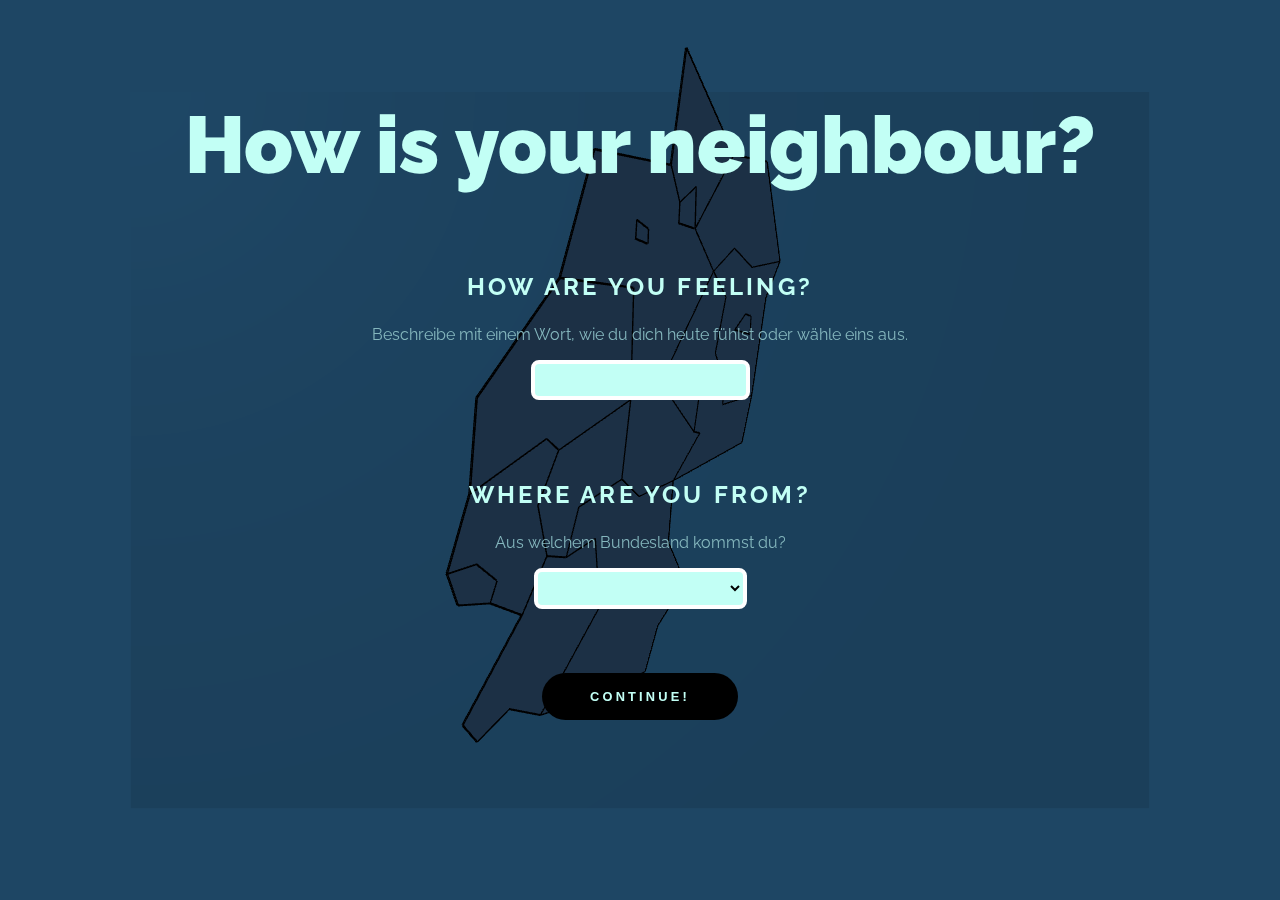
<file: index.html>
<!DOCTYPE html>
<html lang="de">
  <head>
    <meta charset="utf-8" />
    <meta name="viewport" content="width=device-width, initial-scale=1.0">

    <title>How is your neighbour?</title>

    <link rel="stylesheet" type="text/css" href="style.css">
    <link rel="preconnect" href="https://fonts.gstatic.com"> 
    <link rel="preconnect" href="https://fonts.gstatic.com"> 
  <link href="https://fonts.googleapis.com/css2?family=Raleway:wght@100;300;400;700;900&display=swap" rel="stylesheet">

    <script src="libraries/p5.min.js"></script>
    <script src="libraries/p5.sound.min.js"></script>
  </head>

  <body>
    <div class = "body-container">

      <!--<h1>How is your neighbour?</h1>-->
      <h2>How is your neighbour?</h2>
      <form action="/map.html" method="get" class="form-complete" id="userForm">

        <div class="form-container">
          <label for="userFeeling"><h3>How are you feeling?</h3> </label>
          <p>Beschreibe mit einem Wort, wie du dich heute fühlst oder wähle eins aus.</p>
          <input type="text" class="user-input" name="userFeeling" id="userFeeling" list="suggestions" required>
          <datalist id="suggestions">
            <option value="Gluecklich">
            <option value="Traurig">
            <option value="Wuetend">
            <option value="Aengstlich">
            <option value="Muede">
            <option value="Gestresst">
            <option value="Gelangweilt">
            <option value="Gelassen">
            <option value="Neutral">
          </datalist>
        </div>
  
        <div class="form-container">
          <label for="userOrigin"><h3>Where are you from?</h3> </label>
          <p>Aus welchem Bundesland kommst du?</p>
          <select class="user-input" name="userOrigin" id="userOrigin" required>
            <option value="" disabled selected></option>
            <option value="baden-wuerttemberg">Baden Württemberg</option>
            <option value="bayern">Bayern</option>
            <option value="berlin">Berlin</option>
            <option value="brandenburg">Brandenburg</option>
            <option value="bremen">Bremen</option>
            <option value="hamburg">Hamburg</option>
            <option value="hessen">Hessen</option>
            <option value="mecklenburg-vorpommen">Mecklenburg-Vorpommen</option>
            <option value="niedersachsen">Niedersachsen</option>
            <option value="nordrhein-westfalen">Nordrhein Westfalen</option>
            <option value="rheinland-pfalz">Rheinland-Pfalz</option>
            <option value="saarland">Saarland</option>
            <option value="sachsen">Sachsen</option>
            <option value="sachsen-anhalt">Sachsen-Anhalt</option>
            <option value="schlesweig-holtstein">Schleswig-Holstein</option>
            <option value="thueringen">Thüringen</option>
          </select>
        </div>

        <div class="submit-container"></div>
          <input class="submit-button" type="submit" value="Continue!" oncklick="userZeug()">
        </div>

      

      </form>


      <script src="sketch02.js"></script>
      <script src="sketch.js"></script>
    </div>
  </body>
</html>
</file>
<file: style.css>
html, body {
  font-family: 'Raleway', sans-serif;
  z-index: 1;
  margin: 2rem;
}

.body-container{
  /*background-color: rgb(194, 255, 245);*/
  z-index: -2;
  margin-top: -2rem;
}

canvas {
  
  position: fixed;
}

h1 {
  position: absolute;
  top: -8rem;
  z-index: -1;
  padding-left: 2rem;
  font-size: 12rem;
  font-weight: 900;
  font-style: bold;
  word-spacing: 20px;
  color: rgb(233, 249, 248);
}


h2{
  font-size: 5em;
  color: rgb(194, 255, 245);
  font-weight: 900;
  font-style: bold;
  z-index: 2;
  text-align: center;
  padding-top: 2rem;
}

h3{
  color: rgb(194, 255, 245);
  font-size: 1.5rem;
  text-transform: uppercase;
  letter-spacing: 0.2rem;
}

p{
  color: rgb(132, 182, 189);
}

.form-complete {
  text-align: center;
}

.form-container {
  margin-top: 5rem;
  z-index: 3;
}

.user-input{
  padding-top: 1rem;
  padding-left: 2rem;
  z-index: 3;
}

.submit-button{
  margin: 4rem;
  padding: 1rem;
  padding-left: 3rem;
  padding-right: 3rem;
  border-radius: 20rem;
  z-index: 3;
}

.user-input {
  background-color: rgb(194, 255, 245);
  border-color: white;
  border-style: solid;
  border-width: 0.3rem;
  border-radius: 0.5rem;
}

.submit-button{
  background-color: black;
  font-size: 0.8rem;
  text-transform: uppercase;
  font-weight: 900;
  letter-spacing: 0.2rem;
  color: rgb(194, 255, 245);
  border:0;
}
</file>
